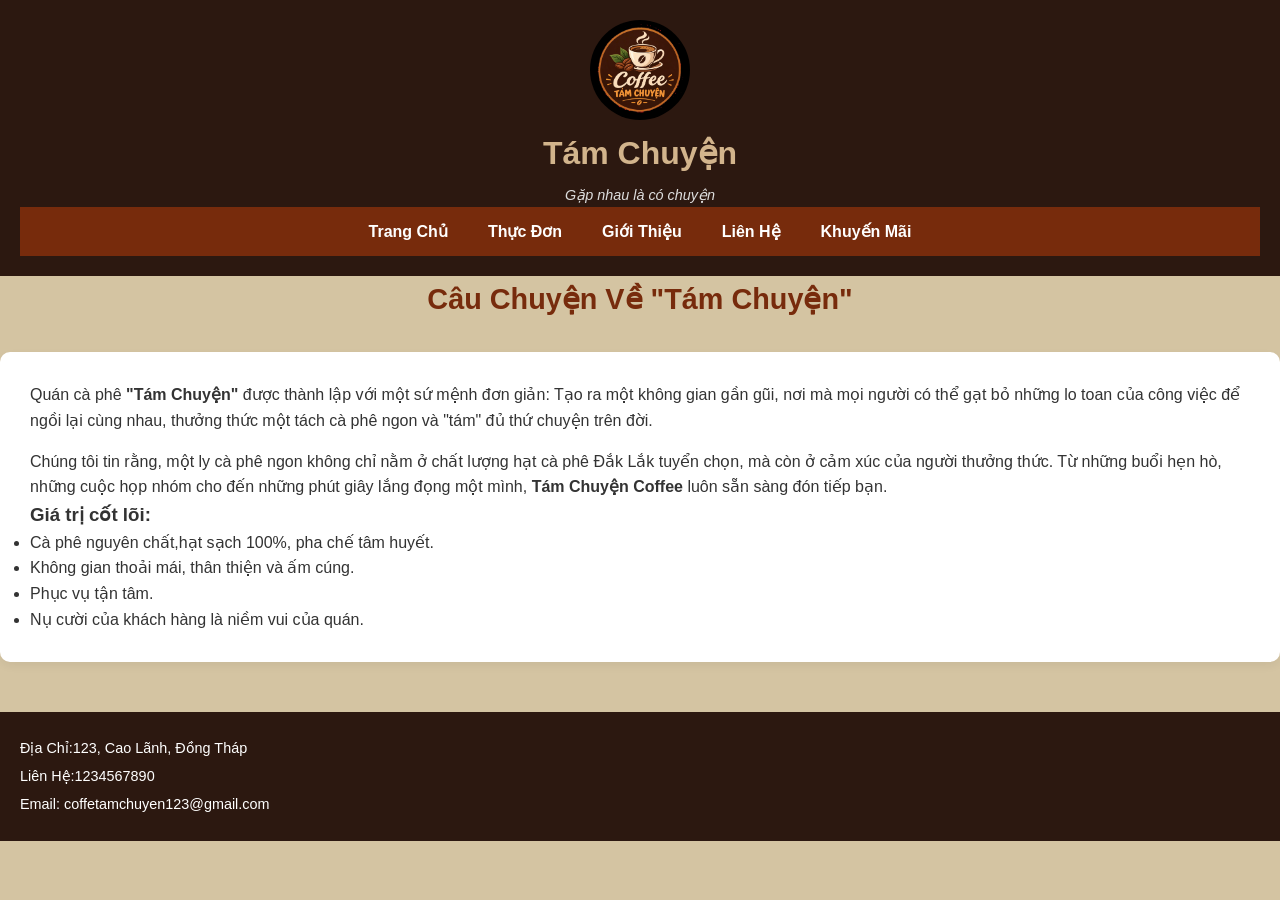
<file: gioithieu.html>
<!DOCTYPE html>
<html lang="vi">
<head>
    <meta charset="UTF-8">
    <meta name="viewport" content="width=device-width, initial-scale=1.0">
    <title>Giới Thiệu - Tám Chuyện Coffee</title>
    <link rel="stylesheet" href="index.css">
</head>
<body>

    <header>
        <div class="logo">
            <a href="index.html">
        <img src="./picture/logo.jpg" alt="Logo Tám Chuyện">
            <h1> <a href="index.html">Tám Chuyện</a></h1>
            <span>Gặp nhau là có chuyện</span>
        </div>
        <nav>
            <ul>
                <a href="index.html" >Trang Chủ</a>
                <a href="thucdon.html">Thực Đơn</a>
                <a href="gioithieu.html">Giới Thiệu</a>
                <a href="lienhe.html">Liên Hệ</a>
                <a href="khuyenmai.html"> Khuyến Mãi</a>
            </ul>
        </nav>
    </header>

    <main class="container">
        <h2 class="section-title">Câu Chuyện Về "Tám Chuyện"</h2>
        
        <div style="background: white; padding: 30px; border-radius: 10px; box-shadow: 0 4px 10px rgba(0,0,0,0.05);">
            <p style="margin-bottom: 15px;">
                Quán cà phê <strong>"Tám Chuyện"</strong> được thành lập với một sứ mệnh đơn giản: Tạo ra một không gian gần gũi, nơi mà mọi người có thể gạt bỏ những lo toan của công việc để ngồi lại cùng nhau, thưởng thức một tách cà phê ngon và "tám" đủ thứ chuyện trên đời.
            </p>
            <p>
                Chúng tôi tin rằng, một ly cà phê ngon không chỉ nằm ở chất lượng hạt cà phê Đắk Lắk tuyển chọn, mà còn ở cảm xúc của người thưởng thức. Từ những buổi hẹn hò, những cuộc họp nhóm cho đến những phút giây lắng đọng một mình, <strong>Tám Chuyện Coffee</strong> luôn sẵn sàng đón tiếp bạn.
            </p>
            <h3>Giá trị cốt lõi:</h3>
            <ul>
                <li>Cà phê nguyên chất,hạt sạch 100%, pha chế tâm huyết.</li>
                <li>Không gian thoải mái, thân thiện và ấm cúng.</li>
                <li>Phục vụ tận tâm. </li>
                <li>Nụ cười của khách hàng là niềm vui của quán.</li>
            </ul>
        </div>
    </main>

    <footer>
        <p> Địa Chỉ:123, Cao Lãnh, Đồng Tháp </p>
        <P> Liên Hệ:1234567890 </P>
        <p> Email: coffetamchuyen123@gmail.com</p>
    </footer>

</body>
</html>
</file>
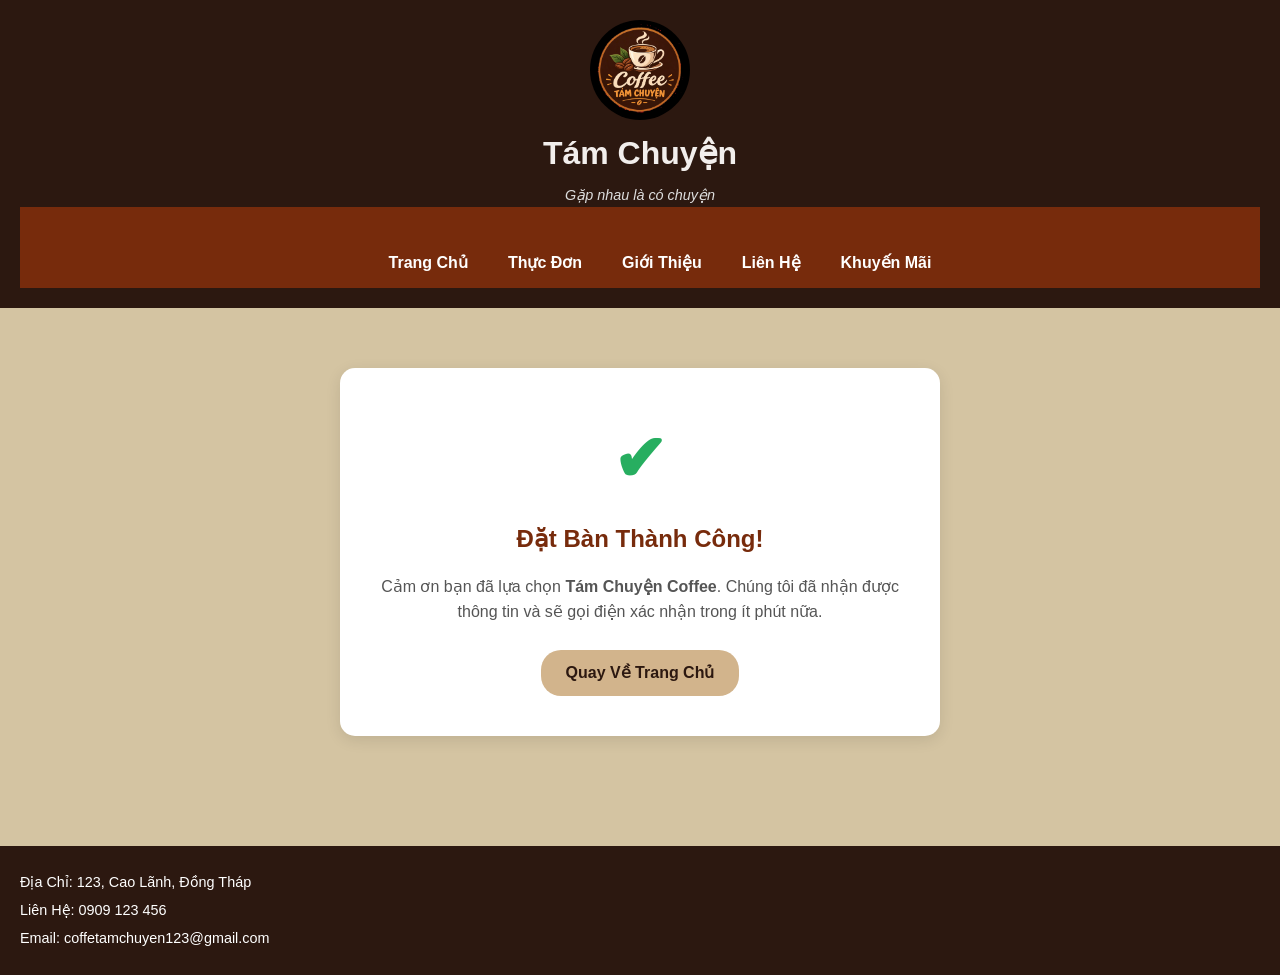
<file: the.html>
<!DOCTYPE html>
<html lang="vi">
<head>
    <meta charset="UTF-8">
    <meta name="viewport" content="width=device-width, initial-scale=1.0">
    <title>Đặt Bàn Thành Công - Tám Chuyện Coffee</title>
    <link rel="stylesheet" href="index.css">
</head>
<body>

    <header>
        <div class="logo">
            <a href="index.html">
        <img src="./picture/logo.jpg" alt="Logo Tám Chuyện">
            <h1>Tám Chuyện </h1>
            <span>Gặp nhau là có chuyện</span>
        </div>
        <nav>
            <ul>
                <a href="index.html" >Trang Chủ</a>
                <a href="thucdon.html">Thực Đơn</a>
                <a href="gioithieu.html">Giới Thiệu</a>
                <a href="lienhe.html">Liên Hệ</a>
                <a href="khuyenmai.html"> Khuyến Mãi</a>
            </ul>
        </nav>
    </header>

    <main class="container" style="text-align: center; padding: 60px 20px;">
        <div style="background: white; padding: 40px; border-radius: 15px; box-shadow: 0 4px 15px rgba(0,0,0,0.1); max-width: 600px; margin: 0 auto;">
            <h1 style="font-size: 4rem; color: #27ae60; margin-bottom: 10px;">✔</h1>
            <h2 style="color: var(--primary-color); margin-bottom: 15px;">Đặt Bàn Thành Công!</h2>
            <p style="margin-bottom: 25px; color: #555;">Cảm ơn bạn đã lựa chọn <strong>Tám Chuyện Coffee</strong>. Chúng tôi đã nhận được thông tin và sẽ gọi điện xác nhận trong ít phút nữa.</p>
            <a href="index.html" class="btn">Quay Về Trang Chủ</a>
        </div>
    </main>

    <footer>
         <p>Địa Chỉ: 123, Cao Lãnh, Đồng Tháp</p>
        <p>Liên Hệ: 0909 123 456</p>
        <p>Email: coffetamchuyen123@gmail.com</p>
    </footer>
</body>
</html>
</file>
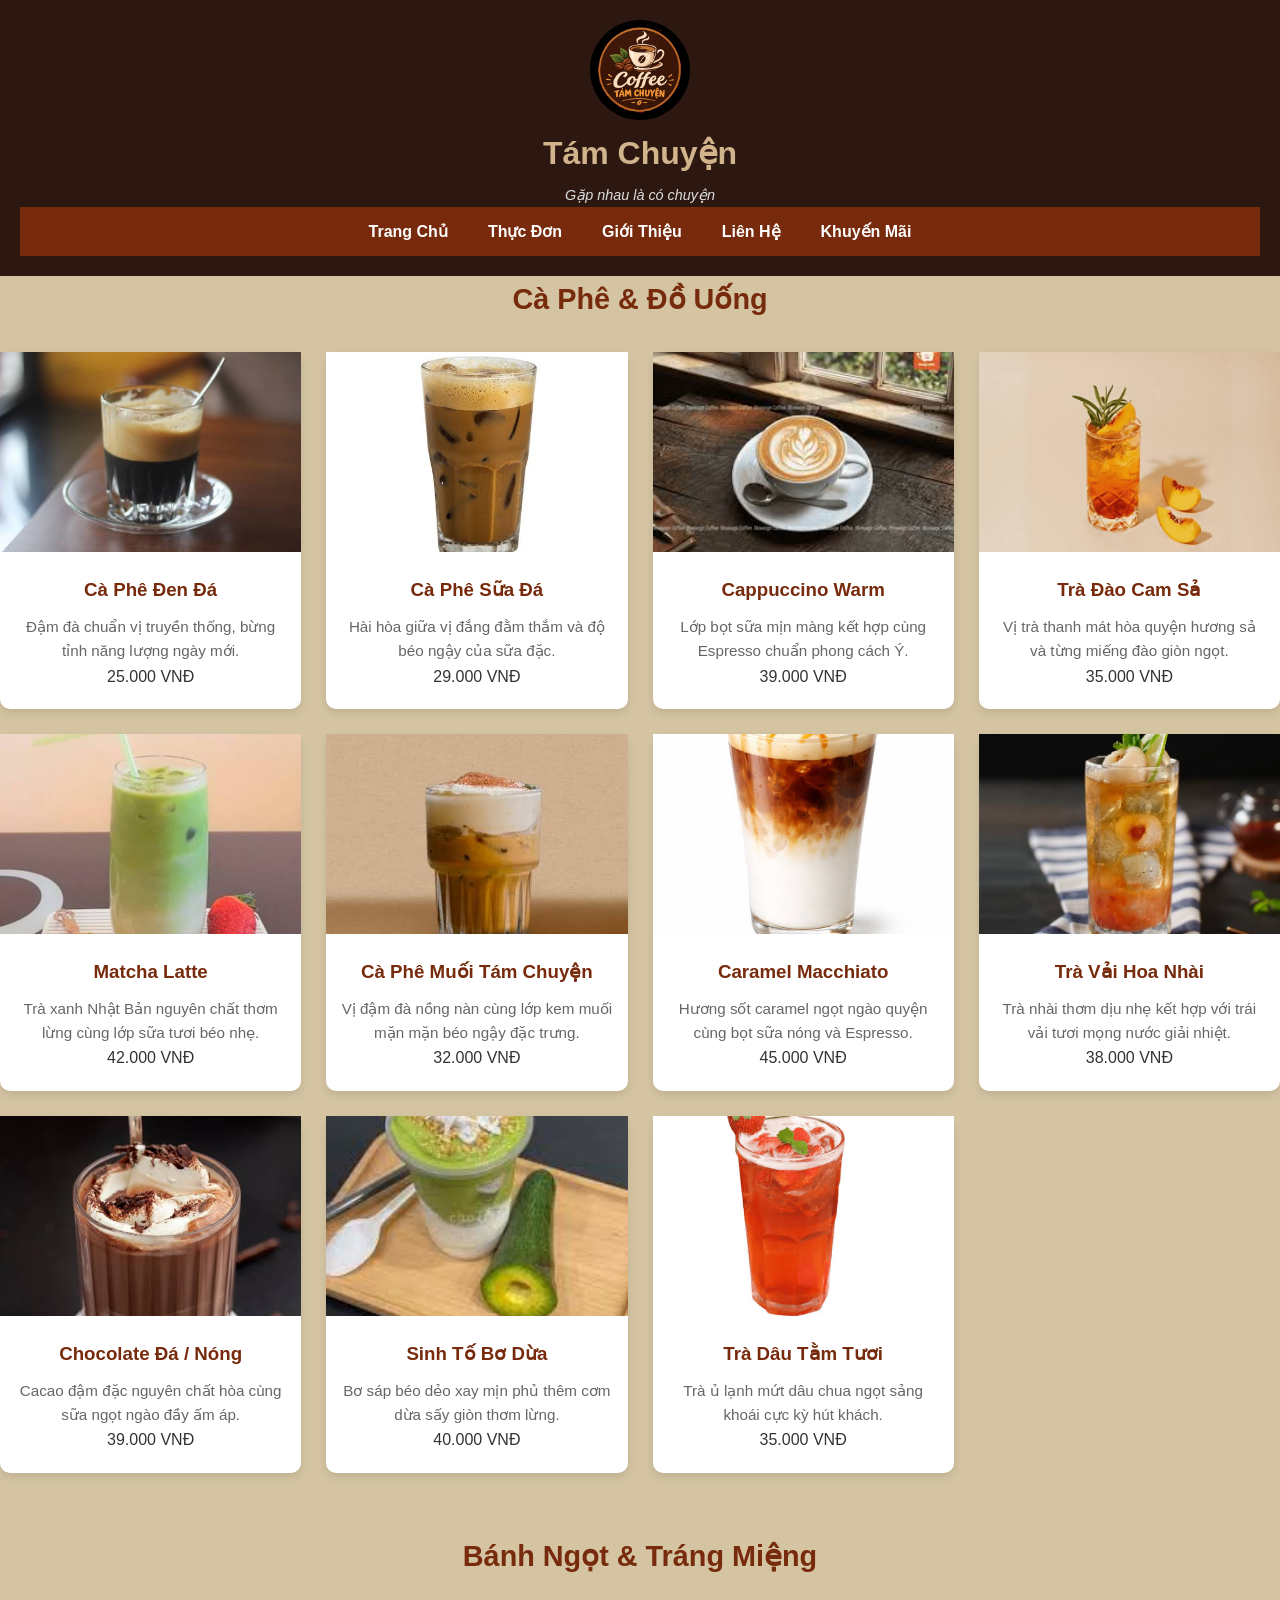
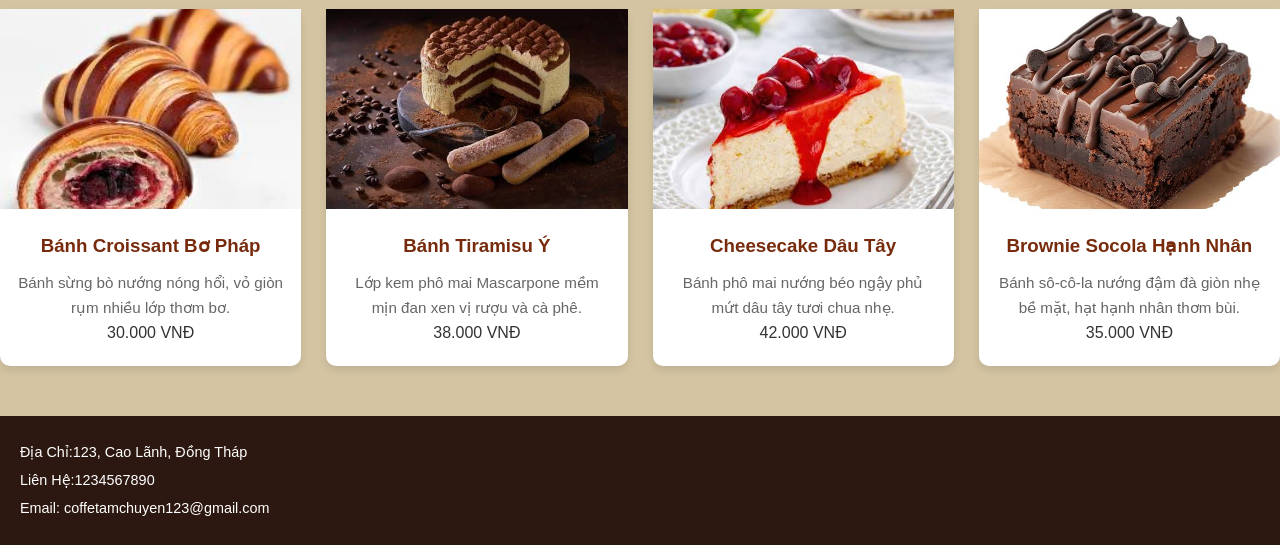
<file: thucdon.html>
<!DOCTYPE html>
<html lang="vi">
<head>
    <meta charset="UTF-8">
    <meta name="viewport" content="width=device-width, initial-scale=1.0">
    <title>Thực Đơn - Tám Chuyện Coffee</title>
    <link rel="stylesheet" href="index.css">
</head>
<body>

    <header>
        <div class="logo">
            <a href="index.html">
        <img src="./picture/logo.jpg" alt="Logo Tám Chuyện">
            <h1> <a href="index.html">Tám Chuyện</a></h1>
            <span>Gặp nhau là có chuyện</span>
        </div>
        <nav>
            <ul>
               <a href="index.html" >Trang Chủ</a>
                <a href="thucdon.html">Thực Đơn</a>
                <a href="gioithieu.html">Giới Thiệu</a>
                <a href="lienhe.html">Liên Hệ</a>
                <a href="khuyenmai.html"> Khuyến Mãi</a>
            </ul>
        </nav>
    </header>

    <main class="container">
        
        <h2 class="section-title">Cà Phê & Đồ Uống</h2>
        
        <div class="grid-3">
            <div class="thucdon">
                <img src="./picture/capheden.jfif" alt="Cà phê đen">
                <div class="card-body">
                    <h3>Cà Phê Đen Đá</h3>
                    <p>Đậm đà chuẩn vị truyền thống, bừng tỉnh năng lượng ngày mới.</p>
                    <div class="price">25.000 VNĐ</div>
                </div>
            </div>

            <div class="thucdon">
                <img src="./picture/caphesua.jfif" alt="Cà phê sữa">
                <div class="card-body">
                    <h3>Cà Phê Sữa Đá</h3>
                    <p>Hài hòa giữa vị đắng đằm thắm và độ béo ngậy của sữa đặc.</p>
                    <div class="price">29.000 VNĐ</div>
                </div>
            </div>

           <div class="thucdon">
                <img src="./picture/capucino.jfif" alt="Capuchino">
                <div class="thucdon-body">
                    <h3>Cappuccino Warm</h3>
                    <p>Lớp bọt sữa mịn màng kết hợp cùng Espresso chuẩn phong cách Ý.</p>
                    <div class="price">39.000 VNĐ</div>
                </div>
            </div>

            <div class="thucdon">
                <img src="./picture/tradaocamsa.jfif" alt="Trà Đào Cam Sả">
                <div class="thucdon-body">
                    <h3>Trà Đào Cam Sả</h3>
                    <p>Vị trà thanh mát hòa quyện hương sả và từng miếng đào giòn ngọt.</p>
                    <div class="price">35.000 VNĐ</div>
                </div>
            </div>
            <div class="thucdon">
                <img src="../picture/matcha.jfif" alt="Trà Matcha">
                <div class="thucdon-body">
                    <h3>Matcha Latte</h3>
                    <p>Trà xanh Nhật Bản nguyên chất thơm lừng cùng lớp sữa tươi béo nhẹ.</p>
                    <div class="price">42.000 VNĐ</div>
                </div>
            </div>
            <div class="thucdon">
                <img src="./picture/caphemuoi.jfif" alt="Cà Phê Muối">
                <div class="thucdon-body">
                    <h3>Cà Phê Muối Tám Chuyện</h3>
                    <p>Vị đậm đà nồng nàn cùng lớp kem muối mặn mặn béo ngậy đặc trưng.</p>
                    <div class="gia">32.000 VNĐ</div>
                </div>
            </div>
            <div class="thucdon">
                <img src="./picture/caramel.jfif" alt="Latte Caramel">
                <div class="thucdon-body">
                    <h3>Caramel Macchiato</h3>
                    <p>Hương sốt caramel ngọt ngào quyện cùng bọt sữa nóng và Espresso.</p>
                    <div class="gia">45.000 VNĐ</div>
                </div>
            </div>

            <div class="thucdon">
                <img src="./picture/travaihoanhai.jfif" alt="Trà Vải Nhài">
                <div class="thucdon-body">
                    <h3>Trà Vải Hoa Nhài</h3>
                    <p>Trà nhài thơm dịu nhẹ kết hợp với trái vải tươi mọng nước giải nhiệt.</p>
                    <div class="gia">38.000 VNĐ</div>
                </div>
            </div>

            <div class="thucdon">
                <img src="./picture/chocola.jfif" alt="Chocolate Nóng">
                <div class="thucdon-body">
                    <h3>Chocolate Đá / Nóng</h3>
                    <p>Cacao đậm đặc nguyên chất hòa cùng sữa ngọt ngào đầy ấm áp.</p>
                    <div class="gia">39.000 VNĐ</div>
                </div>
            </div>

           <div class="thucdon">
                <img src="./picture/sinhtobodua.jfif" alt="Sinh Tố Bơ">
                <div class="thucdon-body">
                    <h3>Sinh Tố Bơ Dừa</h3>
                    <p>Bơ sáp béo dẻo xay mịn phủ thêm cơm dừa sấy giòn thơm lừng.</p>
                    <div class="gia">40.000 VNĐ</div>
                </div>
            </div>

            <div class="thucdon">
                <img src="./picture/tradautam.jfif" alt="Trà Dâu Đông Du">
                <div class="thucdon-body">
                    <h3>Trà Dâu Tằm Tươi</h3>
                    <p>Trà ủ lạnh mứt dâu chua ngọt sảng khoái cực kỳ hút khách.</p>
                    <div class="gia">35.000 VNĐ</div>
                </div>
            </div>
        </div>

        <h2 class="section-title" style="margin-top: 60px;">Bánh Ngọt & Tráng Miệng</h2>
        
        <div class="grid-3">
          
            <div class="thucdon">
                <img src="./picture/banhcroissant.jfif" alt="Bánh Croissant">
                <div class="thucdon-body">
                    <h3>Bánh Croissant Bơ Pháp</h3>
                    <p>Bánh sừng bò nướng nóng hổi, vỏ giòn rụm nhiều lớp thơm bơ.</p>
                    <div class="gia">30.000 VNĐ</div>
                </div>
            </div>

           <div class="thucdon">
                <img src="./picture/tiramisu.jfif" alt="Bánh Tiramisu">
                <div class="thucdon-body">
                    <h3>Bánh Tiramisu Ý</h3>
                    <p>Lớp kem phô mai Mascarpone mềm mịn đan xen vị rượu và cà phê.</p>
                    <div class="gia">38.000 VNĐ</div>
                </div>
            </div>

           <div class="thucdon">
                <img src="./picture/cheesecake.jfif" alt="Bánh Cheesecake Dâu">
                <div class="thucdon-body">
                    <h3>Cheesecake Dâu Tây</h3>
                    <p>Bánh phô mai nướng béo ngậy phủ mứt dâu tây tươi chua nhẹ.</p>
                    <div class="gia">42.000 VNĐ</div>
                </div>
            </div>
            <div class="thucdon">
                <img src="./picture/brownia.jfif" alt="Bánh Brownie Chocolate">
                <div class="thucdon-body">
                    <h3>Brownie Socola Hạnh Nhân</h3>
                    <p>Bánh sô-cô-la nướng đậm đà giòn nhẹ bề mặt, hạt hạnh nhân thơm bùi.</p>
                    <div class="gia">35.000 VNĐ</div>
                </div>
            </div>
        </div>

    </main>

  
    <footer>
        <p> Địa Chỉ:123, Cao Lãnh, Đồng Tháp </p>
        <P> Liên Hệ:1234567890 </P>
        <p> Email: coffetamchuyen123@gmail.com</p>
    </footer>

</body>
</html>
</file>
<file: index.css>
* {
    margin: 0;
    padding: 0;
    box-sizing: border-box;
    font-family: 'Segoe UI', Tahoma, Geneva, Verdana, sans-serif;
}

:root {
    --primary-color: #772b0c; 
    --accent-color: #D2B48C;  
    --dark-color: #2C1810;    
    --light-color: #d4c4a2;   
    --text-color: #333333;
}
body {
    background-color: var(--light-color);
    color: var(--text-color);
    line-height: 1.6;
}

a {
    text-decoration: none;
    color: inherit;
    transition: 0.3s;
}


header {
    background-color: var(--dark-color);
    color: #f8f5f3f8;
    padding: 20px;
    text-align: center;
}
.logo img {
    width:100px;
    height: 100px;          
    object-fit: cover;    
    border-radius: 50%;  
}
.logo h1 a {
    color: var(--accent-color);
    font-size: 2rem;
    font-weight: bold;
}

.logo span {
    font-style: italic;
    font-size: 0.9rem;
    color: #ddd;
    display: block;
    margin-top: 5px;
}

nav {
    background-color: var(--primary-color);
    text-align: center;
    position: sticky;
    top: 0;
    z-index: 100;
}

nav ul {
    list-style: none;
    display: flex;
    justify-content: center;
    flex-wrap: wrap;
}

nav a {
    color: #fff;
    padding: 12px 20px;
    display: inline-block;
    font-weight: 600;
}

nav a:hover {
    background-color: var(--accent-color);
    color: var(--dark-color);
}

.hero {
    background:url('../picture/images.jfif') center/cover no-repeat;
    color: #000000;
    text-align: center;
    padding: 60px 20px;
}

.hero h2 {
    font-size: 2.2rem;
    margin-bottom: 10px;
}

.hero p {
    font-size: 1.1rem;
    margin-bottom: 20px;
}

.btn {
    display: inline-block;
    background-color: var(--accent-color);
    color: var(--dark-color);
    padding: 10px 25px;
    border-radius: 20px;
    font-weight: bold;
}

.btn:hover {
    background-color: #fff;
    transform: translateY(-2px);
}


.chua {
    max-width: 1100px;
    margin: 40px auto;
    padding: 0 20px;
}

.section-title {
    text-align: center;
    color: var(--primary-color);
    margin-bottom: 30px;
    font-size: 1.8rem;
    position: relative;
}

.grid-3 {
    display: grid;
    grid-template-columns: repeat(auto-fit, minmax(280px, 1fr));
    gap: 25px;
}


.thucdon {
    background-color: #fff;
    border-radius: 10px;
    box-shadow: 0 4px 8px rgba(0,0,0,0.1);
    transition: transform 0.3s;
    text-align: center;
    padding-bottom: 20px;
}

.thucdon:hover {
    transform: translateY(-5px);
}

.thucdon img {
    width: 100%;
    height: 200px;
    object-fit: cover;
}

.thucdon h3 {
    color: var(--primary-color);
    margin: 15px 0 10px;
}

.thucdon p {
    padding: 0 15px;
    font-size: 0.95rem;
    color: #666;
}
.content-box {
    background: #fff;
    padding: 30px;
    border-radius: 10px;
    box-shadow: 0 4px 8px rgba(0,0,0,0.05);
}

footer {
    background-color: var(--dark-color);
    color: #fff;
    padding: 20px;
    margin-top: 50px;
    font-size: 0.9rem;
}

footer p {
    margin: 5px 0;
}
</file>
